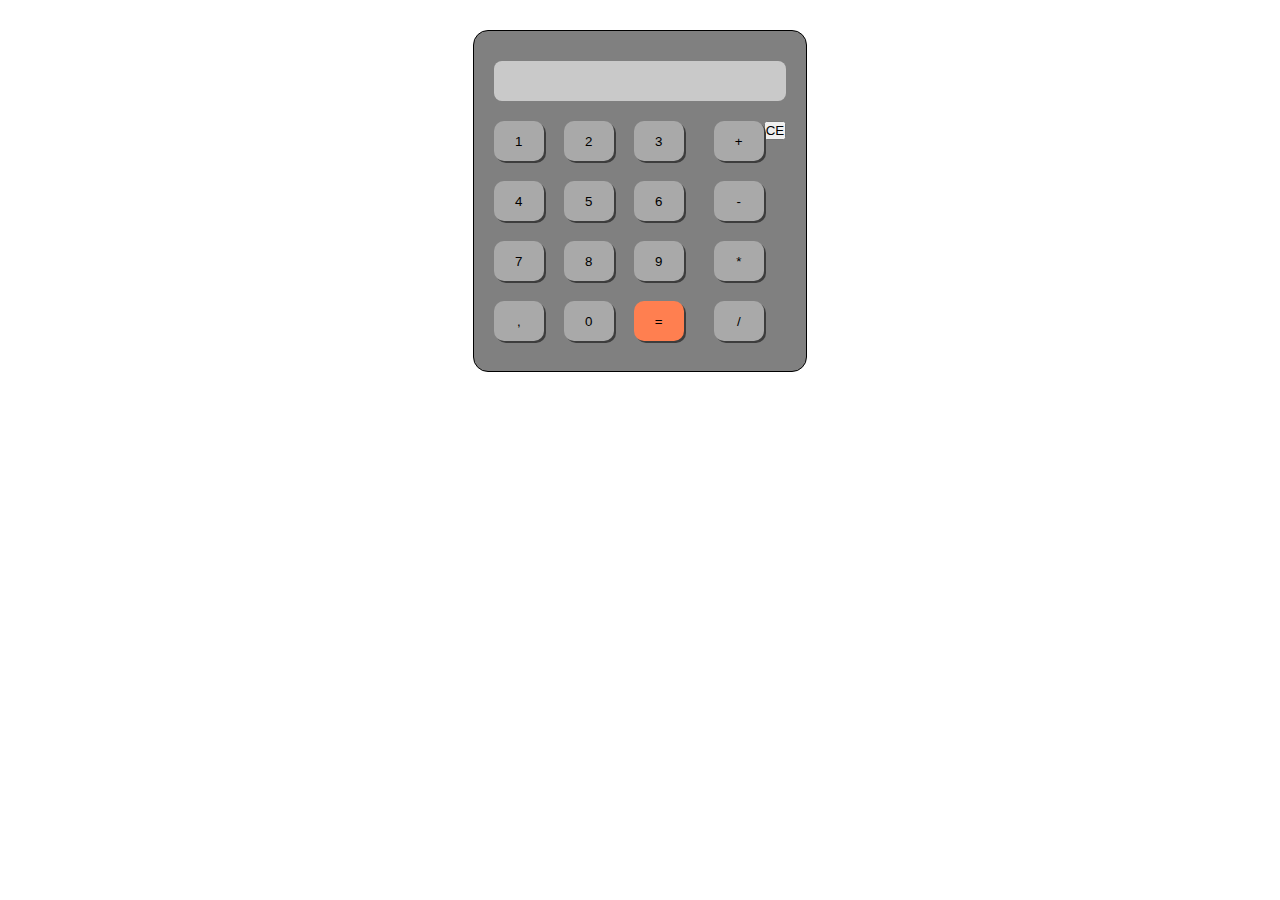
<file: calc/index.html>
<!doctype html>
<html lang="en">
<head>
    <meta charset="UTF-8">
    <meta name="viewport"
          content="width=device-width, user-scalable=no, initial-scale=1.0, maximum-scale=1.0, minimum-scale=1.0">
    <meta http-equiv="X-UA-Compatible" content="ie=edge">
    <title>Document</title>
    <link rel="stylesheet" href="style.css">
</head>
<body>
<div class="main">
    <div class="calc">
        <div class="header">
            <div class="conclusion" id="result"></div>
        </div>
        <div class="container">
            <div class="buttons">
                <button class="btn" id="1">1</button>
                <button class="btn" id="2">2</button>
                <button class="btn" id="3">3</button>
                <button class="btn" id="4">4</button>
                <button class="btn" id="5">5</button>
                <button class="btn" id="6">6</button>
                <button class="btn" id="7">7</button>
                <button class="btn" id="8">8</button>
                <button class="btn" id="9">9</button>
                <button class="btn" id=",">,</button>
                <button class="btn" id="0">0</button>
                <button class="btnEquals" id="=">=</button>
            </div>
            <div class="symbol">
                <button class="btn" id=" + ">+</button>
                <button class="btn" id=" - ">-</button>
                <button class="btn" id=" * ">*</button>
                <button class="btn" id=" / ">/</button>
            </div>
            <div class="clear">
                <button class="clear1" id="CE">CE</button>
            </div>
        </div>
    </div>
    <script src="script.js"></script>
</div>
</body>
</html>
</file>
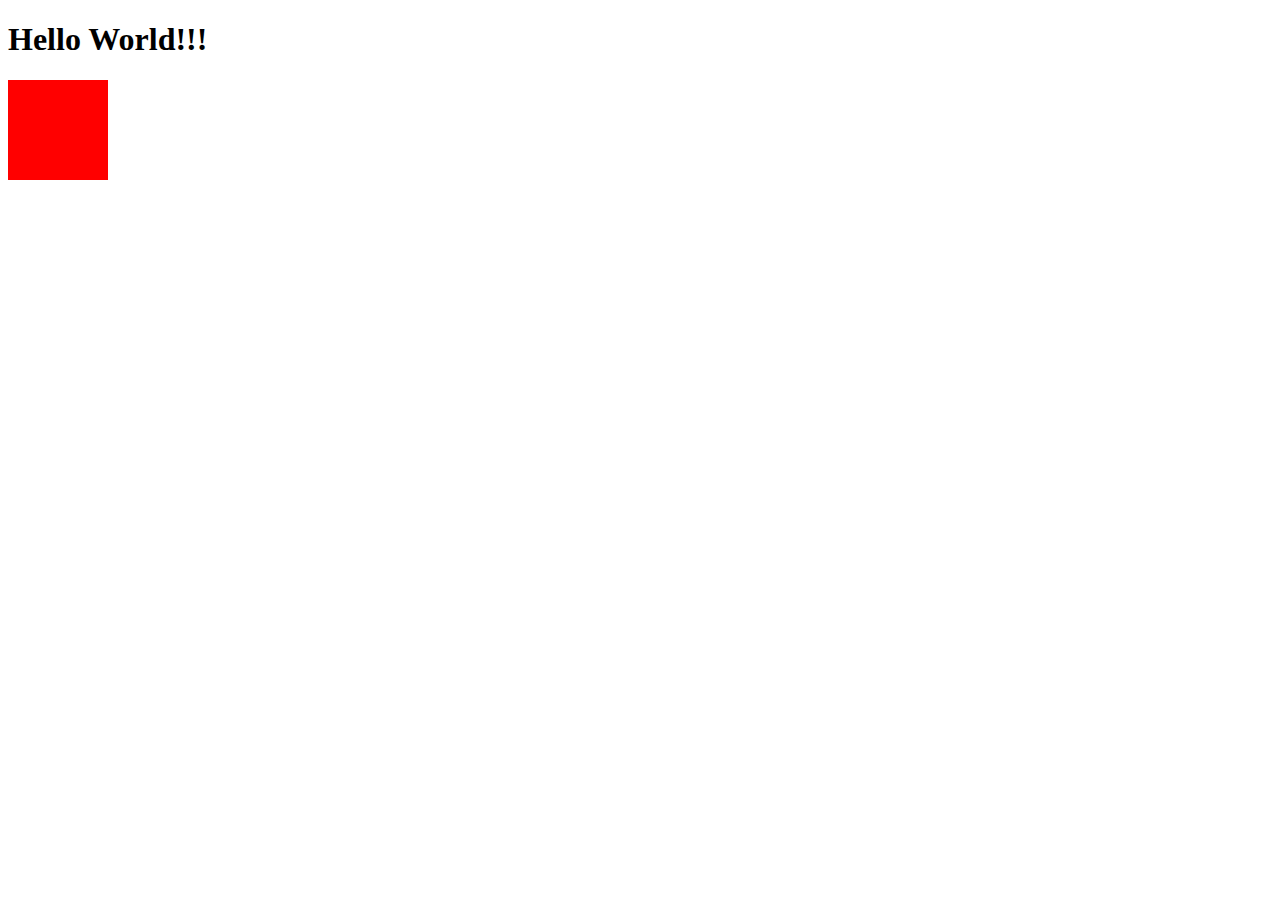
<file: Learning/index.html>
<!DOCTYPE html>
<html lang="en">
<head>
    <meta charset="UTF-8">
    <meta name="viewport" content="width=device-width, initial-scale=1.0">
    <title>Color changer</title>
    <link rel="shortcut icon" href="/images/icons8-лампочка-96.png">
    <link rel="stylesheet" href="style.css">
    <script src="color.js"></script>
</head>
<body>
    <h1>Hello World!!!</h1>
    <div class="blocks">
        <div class="block1">

        </div>
    </div>
</body>
</html>
</file>
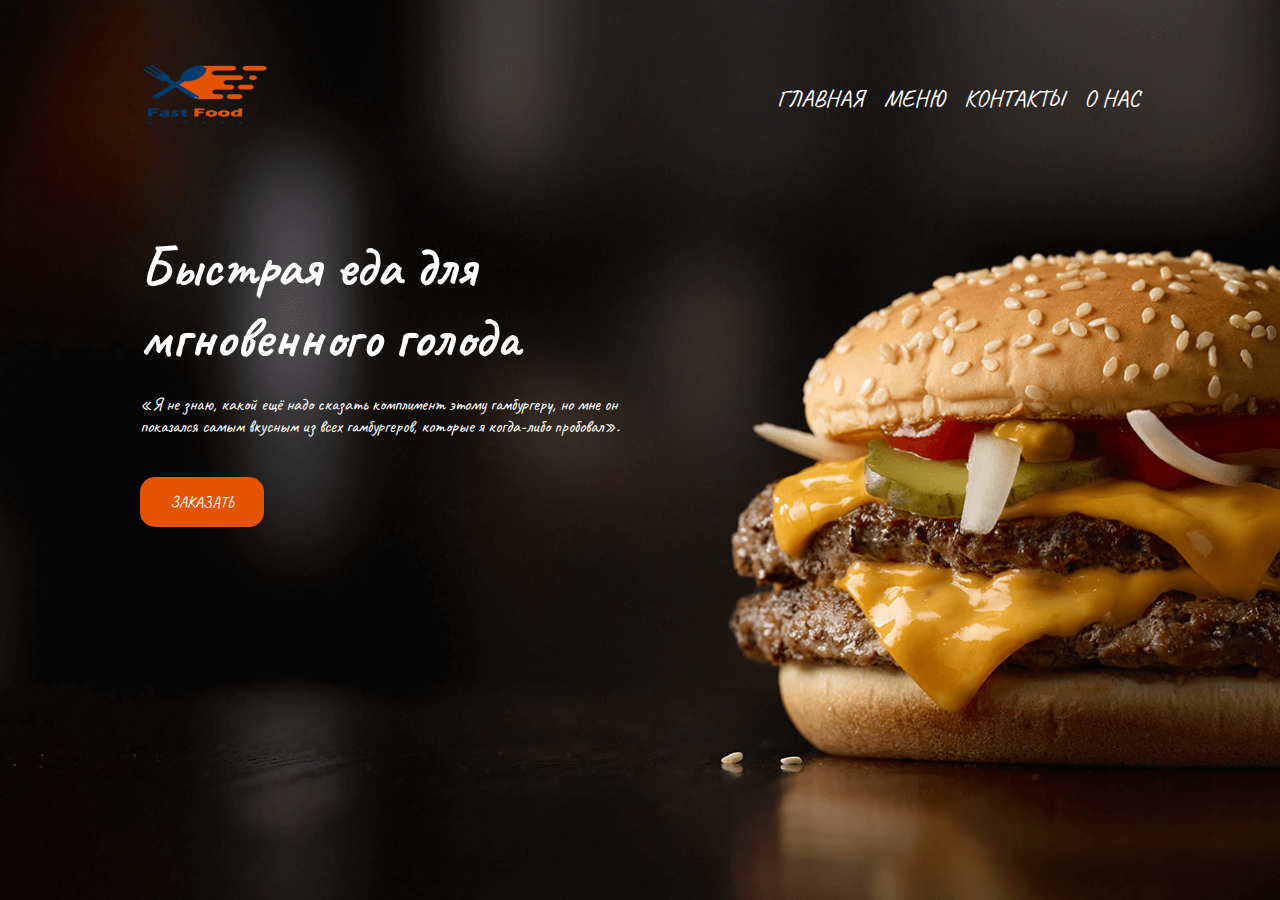
<file: homework/homework v2/index.html>
<!DOCTYPE html>
<html lang="en">
<head>
    <meta charset="UTF-8">
    <meta name="viewport" content="width=device-width, initial-scale=1.0">
    <title>Вкус очка</title>
    <link rel="stylesheet" href="style.css">
    <link rel="shortcut icon" href="image/hamburger.png" type="image/x-icon">
    <link rel="preconnect" href="https://fonts.googleapis.com">
    <link rel="preconnect" href="https://fonts.gstatic.com" crossorigin>
    <link href="https://fonts.googleapis.com/css2?family=Caveat:wght@400;500&family=Montserrat:wght@700&display=swap" rel="stylesheet">
</head>
<body>
<img class="bg-image" src="image/background2.png" alt="">
<div class="header">
    <div class="container">
        <div class="logo">
            <img src="image/logo 1.png" alt="Лого">
        </div>
        <ul class="menu">
            <li class="menuItems">
                <a class="link" href="#">ГЛАВНАЯ</a>
            </li>
            <li class="menuItems">
                <a class="link" href="#">МЕНЮ</a>
            </li>
            <li class="menuItems">
                <a class="link" href="#">КОНТАКТЫ</a>
            </li>
            <li class="menuItems">
                <a href="#" class="link">О НАС</a>
            </li>
        </ul>
        <button class="shutter">
            <span></span>
            <span></span>
            <span></span>
        </button>
    </div>
</div>
<div class="bottom">
    <div class="container">
        <h1 class="title">Быстрая еда для мгновенного голода</h1>
        <p class="text">«Я не знаю, какой ещё надо сказать комплимент этому гамбургеру, но мне он показался самым
            вкусным из всех гамбургеров, которые я когда-либо пробовал».</p>

        <a href="#" class="btn">Заказать</a>
    </div>
</div>
<script>
    const shutter = document.querySelector('.shutter');
    const menu = document.querySelector('.menu');

    shutter.addEventListener('click', function (){
        menu.classList.toggle('active')
    })
</script>
</body>
</html>
</file>
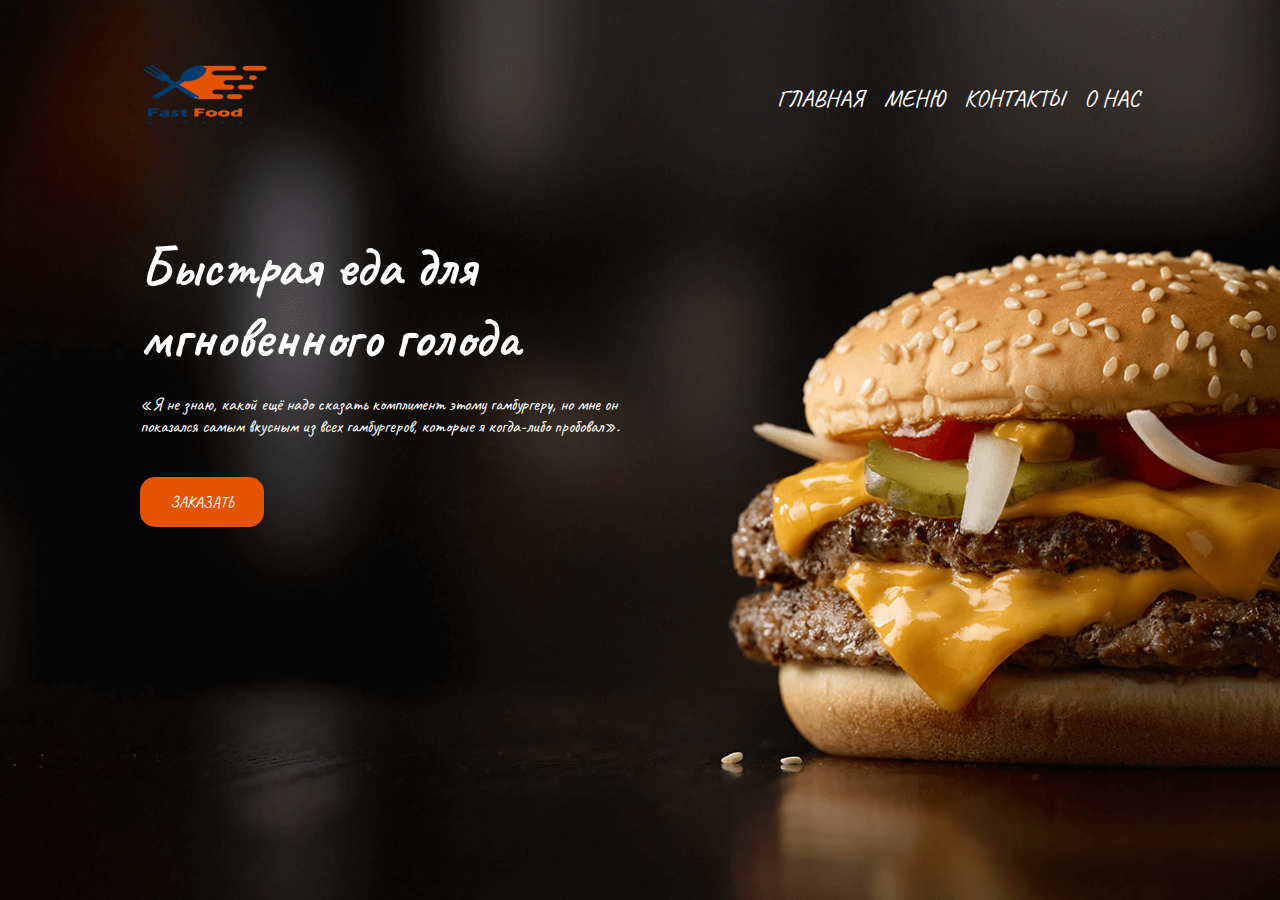
<file: homework/homework/index.html>
<!DOCTYPE html>
<html lang="en">
<head>
    <meta charset="UTF-8">
    <title>Вкус очка</title>
    <link rel="stylesheet" href="style.css">
    <link rel="shortcut icon" href="image/hamburger.png" type="image/x-icon">
    <link rel="preconnect" href="https://fonts.googleapis.com">
    <link rel="preconnect" href="https://fonts.gstatic.com" crossorigin>
    <link href="https://fonts.googleapis.com/css2?family=Caveat:wght@400;500&family=Montserrat:wght@700&display=swap" rel="stylesheet">
</head>
<body>
<img class="bg-image" src="image/background2.png" alt="">
<div class="header">
    <div class="container">
        <div class="logo">
            <img src="image/logo 1.png" alt="Лого">
        </div>
        <ul class="menu">
            <li class="menuItems">
                <a class="link" href="#">ГЛАВНАЯ</a>
            </li>
            <li class="menuItems">
                <a class="link" href="#">МЕНЮ</a>
            </li>
            <li class="menuItems">
                <a class="link" href="#">КОНТАКТЫ</a>
            </li>
            <li class="menuItems">
                <a href="#" class="link">О НАС</a>
            </li>
        </ul>
        <button class="shutter">
            <span></span>
            <span></span>
            <span></span>
        </button>
    </div>
</div>
<div class="bottom">
    <div class="container">
        <h1 class="title">Быстрая еда для мгновенного голода</h1>
        <p class="text">«Я не знаю, какой ещё надо сказать комплимент этому гамбургеру, но мне он показался самым
            вкусным из всех гамбургеров, которые я когда-либо пробовал».</p>

        <a href="#" class="btn">Заказать</a>
    </div>
</div>
<script>
    const shutter = document.querySelector('.shutter');
    const menu = document.querySelector('.menu');

    shutter.addEventListener('click', function (){
        menu.classList.toggle('active')
    })
</script>
</body>
</html>
</file>
<file: calc/style.css>
* {
    margin: 0;
    padding: 0;
}


.main {
    margin-top: 30px;
    display: flex;
    justify-content: center;
}
.calc {
    display: flex;
    flex-direction: column;
    gap: 20px;
    background: rgb(128, 128, 128);
    padding: 30px 20px;
    width: min-content;
    border-radius: 15px;
    border: 1px solid;
    
}
.header {
    display: flex;
    justify-content: flex-start;
}

.conclusion {
    height: 40px;
    width: 100%;
    background: #c9c9c9;
    border-radius: 8px;
    display: flex;
    align-items: center;
    justify-content: flex-end;
    font-size: 4vh;
    font-family: 'Courier New', Courier, monospace;
}
.container {
    display: flex;
    justify-content: center;
}

.buttons {
    display: flex;
    width: 200px;
    gap: 20px;
    flex-wrap: wrap;
}

.symbol {
    display: flex;
    flex-direction: column;
    margin-left: 20px;
    gap: 20px;
}


.btn {
    display: flex;
    justify-content: center;
    align-items: center;
    height: 40px;
    width: 50px;
    border: none;
    background: darkgrey;
    border-radius: 10px;
    z-index: 5;
    box-shadow: 2px 2px #3d3d3d;
}

.buttons .btnEquals {
    display: flex;
    justify-content: center;
    align-items: center;
    height: 40px;
    width: 50px;
    border: none;
    background: coral;
    border-radius: 10px;
    z-index: 5;
    box-shadow: 2px 2px #3d3d3d;
}
</file>
<file: Learning/style.css>
.block1 {
    display: flex;
    justify-content: flex-end;
    align-items: center;
    width: 100px;
    height: 100px;
    background: red;
   
}
</file>
<file: homework/homework v2/style.css>
* {
    margin: 0;
    padding: 0;
}

a {
    text-decoration: none;
}

body {
    font-family: Caveat, cursive;
}

.bg-image {
    position: absolute;
    z-index: -1;
    object-fit: cover;
    width: 100%;
    height: 100%;
    top: 0;
    left: 0;
}

.container {
    max-width: 1000px;
    margin: 0 auto;
    padding: 0 15px;
}

.header {
    position: relative;
}

.menu {
    display: flex;
    gap: 20px;
    list-style: none;
    align-items: center;
}

.header .container {
    display: flex;
    justify-content: space-between;
    align-items: center;
    padding-top: 65px;
}

.menuItems .link {
    color: white;
    font-size: 24px;
}

.menuItems .link:hover {
    color: #e15201;
    text-shadow: 0 0 5px #c00;
}

.bottom {
    margin-top: 100px;
    color: white;
}

.bottom .container {
    display: flex;
    flex-direction: column;
    align-items: flex-start;
}

.btn {
    display: flex;
    justify-content: center;
    align-items: center;
    padding: 15px 30px;
    border-radius: 15px;
    background: #e35301;
    text-transform: uppercase;
    color: white;
}

.btn:hover {
    color: black;
    text-shadow:0 0 10px #000000
}

.title {
    padding-bottom: 20px;
    max-width: 500px;
    font-size: 56px;
}

.text {
    padding-bottom: 40px;
    max-width: 500px;
    font-size: 18px;
}
button {
    background: none;
    border: none;
}
.shutter {
    display: flex;
    flex-direction: column;
    justify-content: space-between;

    width: 40px;
    height: 20px;
    z-index: 50;
}

.shutter span {
    width: 100%;
    height: 3px;
    background: white;
    border-radius: 15px;
}

@media (min-width: 768px) {
    .shutter {
        display: none;
    }
}

@media (max-width: 768px) {

    .menu {
        display: none;
    }

    .menu {
        position: fixed;
        left: -100%;
        width: 100%;
        height: 100%;
        top: 0;
        display: flex;
        flex-direction: column;
        background: black;
        padding-top: 100px;
        transition: all 0.3s ease 0s;
    }

    .menu.active {
        left: 0;
    }

    .header .container {
        padding-top: 15%;
    }

    .bottom {
        margin-top: 50px;
    }
}
</file>
<file: homework/homework/style.css>
* {
    margin: 0;
    padding: 0;
}

a {
    text-decoration: none;
}

body {
    font-family: Caveat, cursive;
}

.bg-image {
    position: absolute;
    z-index: -1;
    object-fit: cover;
    width: 100%;
    height: 100%;
    top: 0;
    left: 0;
}

.container {
    max-width: 1000px;
    margin: 0 auto;
    padding: 0 15px;
}

.header {
    position: relative;
}

.menu {
    display: flex;
    gap: 20px;
    list-style: none;
    align-items: center;
}

.header .container {
    display: flex;
    justify-content: space-between;
    align-items: center;
    padding-top: 65px;
}

.menuItems .link {
    color: white;
    font-size: 24px;
}

.menuItems .link:hover {
    color: #e15201;
    text-shadow: 0 0 5px #c00;
}

.bottom {
    margin-top: 100px;
    color: white;
}

.bottom .container {
    display: flex;
    flex-direction: column;
    align-items: flex-start;
}

.btn {
    display: flex;
    justify-content: center;
    align-items: center;
    padding: 15px 30px;
    border-radius: 15px;
    background: #e35301;
    text-transform: uppercase;
    color: white;
}

.btn:hover {
    color: black;
    text-shadow:0 0 10px #000000
}

.title {
    padding-bottom: 20px;
    max-width: 500px;
    font-size: 56px;
}

.text {
    padding-bottom: 40px;
    max-width: 500px;
    font-size: 18px;
}
button {
    background: none;
    border: none;
}
.shutter {
    display: flex;
    flex-direction: column;
    justify-content: space-between;

    width: 40px;
    height: 20px;
    z-index: 50;
}

.shutter span {
    width: 100%;
    height: 3px;
    background: white;
    border-radius: 15px;
}

@media (min-width: 768px) {
    .shutter {
        display: none;
    }
}

@media (max-width: 768px) {

    .menu {
        display: none;
    }

    .menu {
        position: fixed;
        left: -100%;
        width: 100%;
        height: 100%;
        top: 0;
        display: flex;
        flex-direction: column;
        background: black;
        padding-top: 100px;
        transition: all 0.3s ease 0s;
    }

    .menu.active {
        left: 0;
    }

    .header .container {
        padding-top: 15%;
    }

    .bottom {
        margin-top: 50px;
    }
}
</file>
